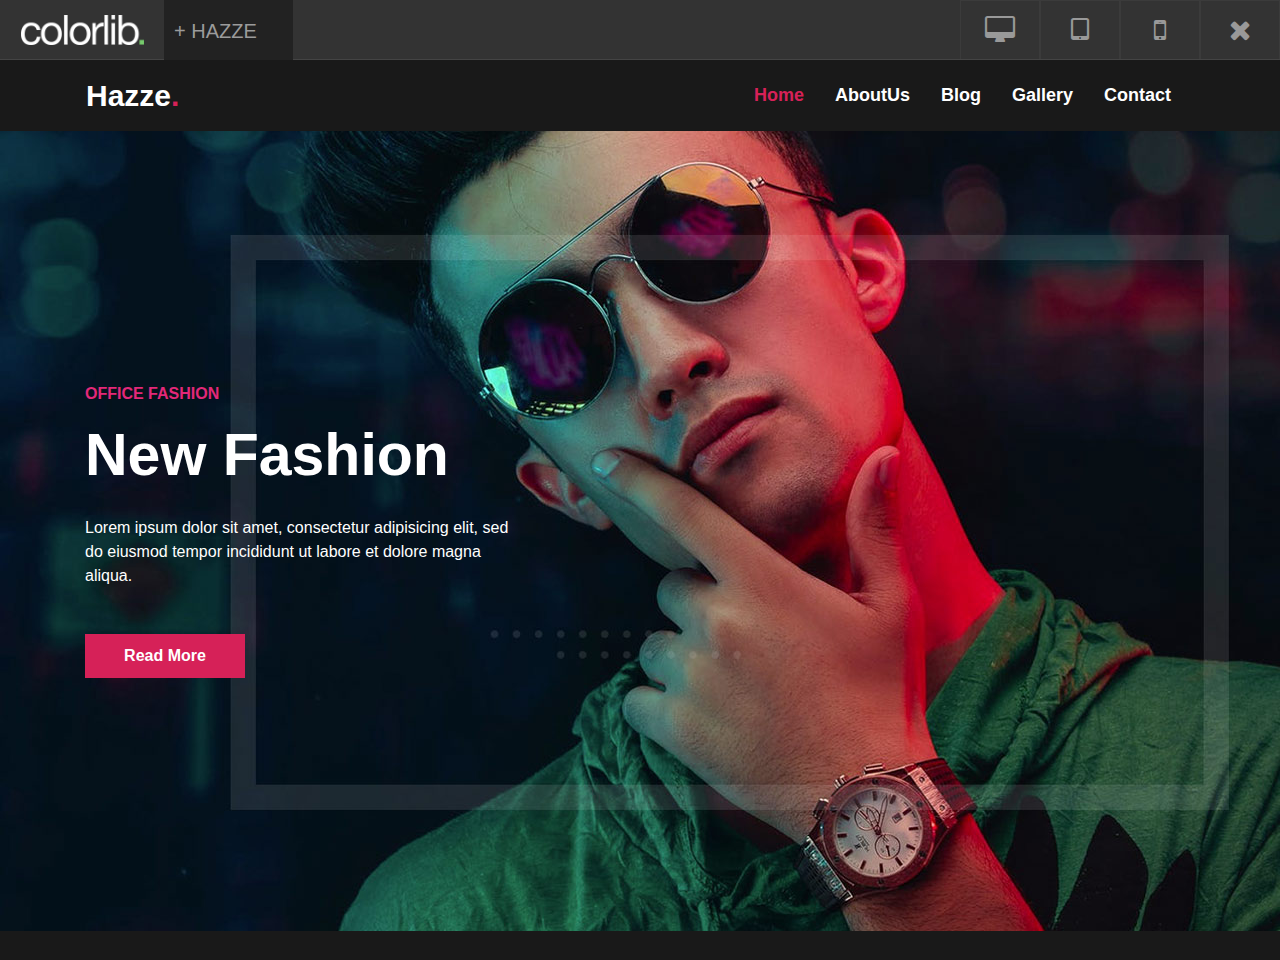
<file: index.html>
<!DOCTYPE html>
<html>
<head>
    <meta name="viewport" content="width=device-width, initial-scale=1, shrink-to-fit=no">
    <link rel="stylesheet" href="mainHome/css/bootstrap.min.css"/>
    <link rel="stylesheet" href="mainHome/css/font-awesome.min.css">
    <link rel="stylesheet" href="mainHome/css/style.css"/>
</head>
<body>    
        <!---------------------Start First NavBar------------------------->
        <nav class="First-navBar">
            <div class="img-holder">      
                <img src="mainHome/images/logo.webp"/>
            </div>
            <div class="Hazze-holder ">
                <h5>+ HAZZE</h5>
            </div> 
            <div class="icons-holder d-none d-md-inline-flex">
                <div data-value="100%"> <i class="fa fa-desktop " aria-hidden="true"></i> </div>
                <div data-value="768px"> <i class="fa fa-tablet" aria-hidden="true"></i> </div>
                <div data-value="480px"> <i class="fa fa-mobile" aria-hidden="true"></i> </div>
                <div data-value="100%"> <i class="fa fa-times" aria-hidden="true"></i> </div>
            </div>
        </nav>    
        <!---------------------End First NavBar------------------------->    
    <iframe  src="Home/Home.html"></iframe>  
    <script src="mainHome/js/jquery-3.5.1.min.js"></script>
    <script src="mainHome/js/popper.min.js"></script>
	<script src="mainHome/js/bootstrap.min.js"></script>
    <script src="mainHome/js/main.js"></script>
</body>
</html>
</file>
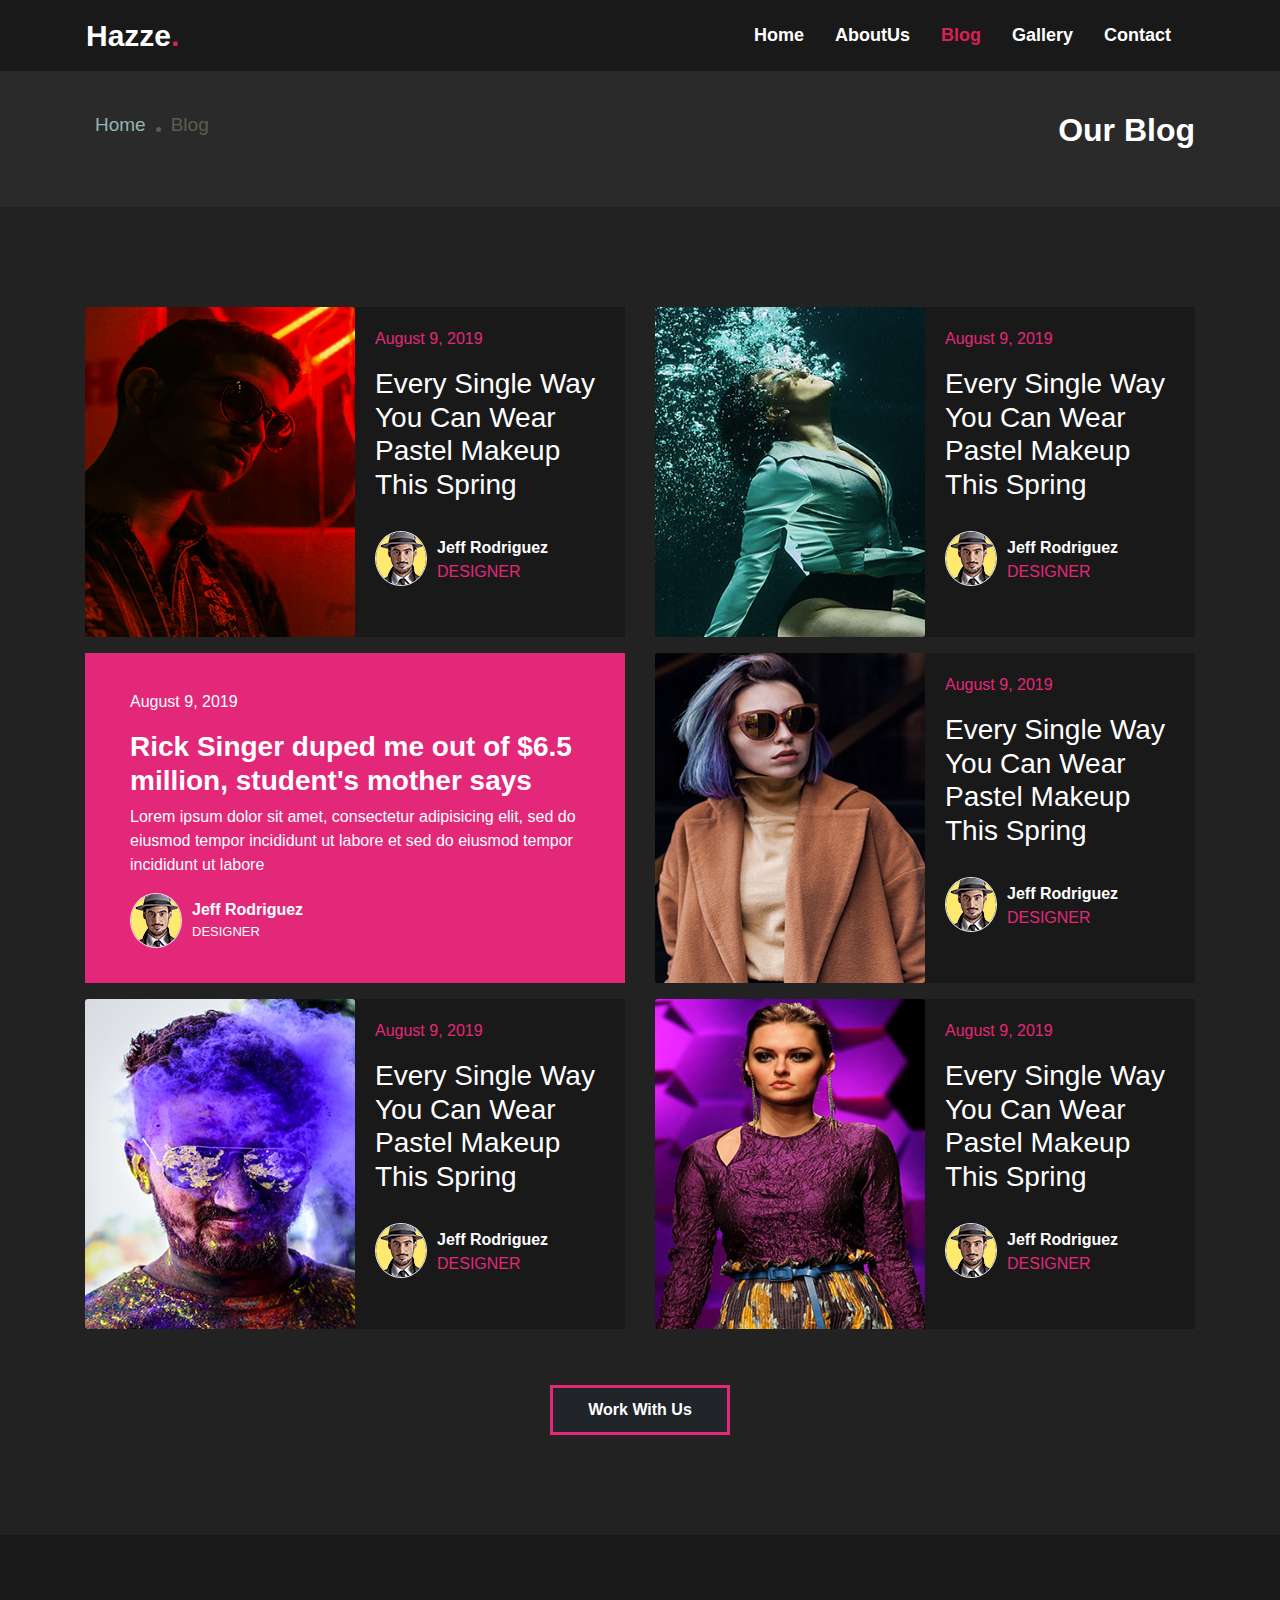
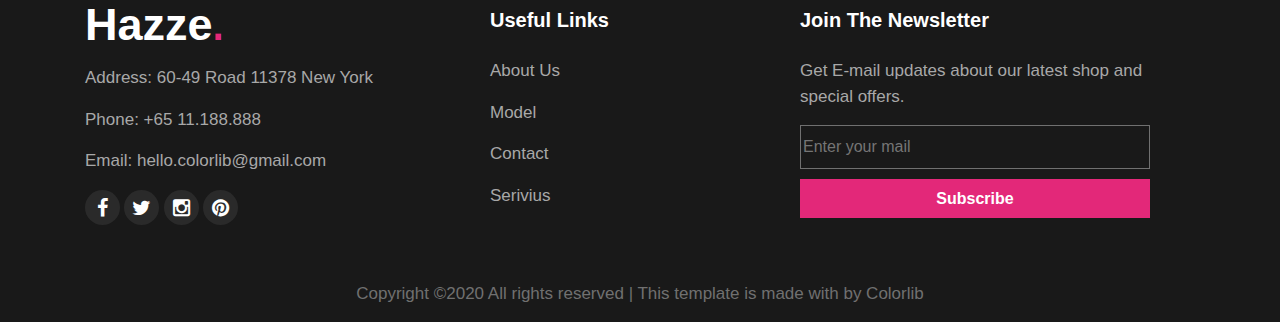
<file: Blog/Blog.html>
<!DOCTYPE html>
<html>
<head>
    <meta name="viewport" content="width=device-width, initial-scale=1, shrink-to-fit=no">
    <link rel="stylesheet" href="css/bootstrap.min.css"/>	
    <link rel="stylesheet" href="css/font-awesome.min.css">
    <link rel="stylesheet" href="css/style.css"/>    
</head>
<body>
            <!---------------Start navbar------------->
   <nav class="navbar navbar-expand-lg  mainNav container">
      <a class="navbar-brand Hazze" href="#">Hazze<span>.</span></a>
      <button class="navbar-toggler" type="button" data-toggle="collapse" data-target="#navbarSupportedContent" aria-controls="navbarSupportedContent" aria-expanded="false" aria-label="Toggle navigation">
        <span>Menu</span>
      </button>
      <div class="collapse navbar-collapse" id="navbarSupportedContent">
        <ul class="navbar-nav ml-auto">
          <li class="nav-item ">
            <a class="nav-link" href="../Home/Home.html">Home </a>
          </li>
          <li class="nav-item ">
            <a class="nav-link" href="../AboutUs/aboutUs.html">AboutUs </a>
          </li>
          <li class="nav-item active ">
            <a class="nav-link " href="../Blog/Blog.html">Blog<span class="sr-only">(current)</span></a>
          </li>
          <li class="nav-item ">
            <a class="nav-link" href="../Gallery/Gallary.html">Gallery </a>
          </li>
          <li class="nav-item ">
            <a class="nav-link" href="../Contact/contact.html">Contact</a>
          </li>
        </ul>
      </div>
</nav>
            <!---------------End navbar------------->
    
            <!---------------Start Section 1------------->
<div class="firstSection ">
    <div class="container ">
        <div class="row">
            <div class="col-sm-6 ">
                <ul class="list-unstyled ">
                    <li>Home</li>
                    <li></li>
                    <li>Blog</li>
                </ul>
            </div>
            <div class="col-sm-6 cont ">
                 <ul class="list-unstyled  ">
                    <li><h2>Our Blog</h2></li>
                </ul>
            </div>            
        </div>
    </div>   
</div>    
            <!---------------End Section 1------------->    
            <!---------------start Section 2------------->
    <section class="secondSection ">
        <div class="container">
            <div class="sizing">
             <div class="row" >
                <div class="col-lg-6 " >
                    <div class="card mb-3 " >
                     <div class="row no-gutters ">
                        <div class=" col-lg-6 " style="max-width: 690; max-height: 390px; overflow: hidden;">
                          <img src="images/blog-1.jpg" class="card-img" alt="...">
                        </div>
                        <div class="col-lg-6  ">
                          <div class="card-body">
                            <p >August 9, 2019</p>
                            <h3>Every Single Way You Can Wear Pastel Makeup This Spring</h3>
                            <div style="margin-top: 30px; ">
                                <img src="images/author-1.jpg" class="sizing2 border"/>
                                <div class="sizing2" style="margin-left:10px; margin-top:5px;">
                                  <span style="color: white;font-weight: bold;">Jeff Rodriguez</span>
                                  <p>DESIGNER</p>
                                </div>
                            </div>
                          </div>
                        </div>
                      </div>
                    </div>
                </div>
                <div class="col-lg-6 " >
                    <div class="card mb-3 " >
                      <div class="row no-gutters ">
                        <div class=" col-lg-6 "style="max-width: 690;max-height: 390px; overflow:hidden;">
                          <img src="images/blog-2.jpg" class="card-img" alt="...">
                        </div>
                        <div class="col-lg-6  ">
                          <div class="card-body">
                            <p >August 9, 2019</p>
                            <h3>Every Single Way You Can Wear Pastel Makeup This Spring</h3>
                            <div style="margin-top: 30px; ">
                                <img src="images/author-1.jpg" class="sizing2 border"/>
                                <div class="sizing2" style="margin-left:10px; margin-top:5px;">
                                  <span style="color: white;font-weight: bold;">Jeff Rodriguez</span>
                                  <p>DESIGNER</p>
                                </div>
                            </div>
                          </div>
                        </div>
                      </div>
                    </div>
                 </div>
                 <div class="col-lg-6 "   >
                    <div style="width: 100%;height: 330px; background-color: #e32879;" >
                        <div style="padding-top:37px;padding-left: 45px;">
                            <p style="color: white;">August 9, 2019  </p>
                            <h3 style="font-weight: bold;">Rick Singer duped me out of $6.5 million, student's mother says</h3>
                            <p style="color: white;">Lorem ipsum dolor sit amet, consectetur adipisicing elit, sed do eiusmod tempor incididunt ut labore et sed do eiusmod tempor incididunt ut labore</p>
                            <div >
                                <img src="images/author-1.jpg" class="sizing2 border"/>
                                <div class="sizing2" style="margin-left:10px; margin-top:5px;">
                                  <span style="color: white;font-weight: bold;">Jeff Rodriguez</span>
                                  <p style="color: white; font-size: 13px;">DESIGNER</p>
                                </div>
                            </div>
                        </div>
                    </div>
                 </div>
                 <div class="col-lg-6 "   >
                    <div class="card mb-3 " >
                      <div class="row no-gutters ">
                        <div class=" col-lg-6 "style="max-width: 690;max-height: 390px; overflow:hidden;">
                          <img src="images/blog-3.jpg" class="card-img" alt="...">
                        </div>
                        <div class="col-lg-6  ">
                          <div class="card-body">
                            <p >August 9, 2019</p>
                            <h3>Every Single Way You Can Wear Pastel Makeup This Spring</h3>
                            <div style="margin-top: 30px; ">
                                <img src="images/author-1.jpg" class="sizing2 border"/>
                                <div class="sizing2" style="margin-left:10px; margin-top:5px;">
                                  <span style="color: white;font-weight: bold;">Jeff Rodriguez</span>
                                  <p>DESIGNER</p>
                                </div>
                            </div>
                          </div>
                        </div>
                      </div>
                    </div>
                 </div>
                 <div class="col-lg-6 "   >
                    <div class="card mb-3 " >
                      <div class="row no-gutters ">
                        <div class=" col-lg-6 "style="max-width: 690;max-height: 390px; overflow:hidden;">
                          <img src="images/blog-4.jpg" class="card-img" alt="...">
                        </div>
                        <div class="col-lg-6  ">
                          <div class="card-body">
                            <p >August 9, 2019</p>
                            <h3>Every Single Way You Can Wear Pastel Makeup This Spring</h3>
                            <div style="margin-top: 30px; ">
                                <img src="images/author-1.jpg" class="sizing2 border"/>
                                <div class="sizing2" style="margin-left:10px; margin-top:5px;">
                                  <span style="color: white;font-weight: bold;">Jeff Rodriguez</span>
                                  <p>DESIGNER</p>
                                </div>
                            </div>
                          </div>
                        </div>
                      </div>
                    </div>
                 </div>
                 <div class="col-lg-6 "   >
                    <div class="card mb-3 " >
                      <div class="row no-gutters ">
                        <div class=" col-lg-6 "style="max-width: 690;max-height: 390px; overflow:hidden;">
                          <img src="images/blog-5.jpg" class="card-img" alt="...">
                        </div>
                        <div class="col-lg-6  ">
                          <div class="card-body">
                            <p >August 9, 2019</p>
                            <h3>Every Single Way You Can Wear Pastel Makeup This Spring</h3>
                            <div style="margin-top: 30px; ">
                                <img src="images/author-1.jpg" class="sizing2 border"/>
                                <div class="sizing2" style="margin-left:10px; margin-top:5px;">
                                  <span style="color: white;font-weight: bold;">Jeff Rodriguez</span>
                                  <p>DESIGNER</p>
                                </div>
                            </div>
                          </div>
                        </div>
                      </div>
                    </div>
                 </div>
             </div>
                </div>
            <div class="text-center"> <button class="col-xs-4 ">Work With Us</button></div>
           
        </div>
     </section>
            <!---------------End Section 2------------->    
            <!---------------Start Footer------------->  
   <section class="fifthSection">
    <div class="container">
        <div class="row">
            <div class="col-lg-4 col-md-6">
                <span class=" name">Hazze</span>
                <span class="dot1">.</span>
                <p>Address: 60-49 Road 11378 New York</p>
                <p>Phone: +65 11.188.888</p>
                <p>Email: hello.colorlib@gmail.com</p>
                <ul class=" list-unstyled">
                    <li> <i class="fa fa-facebook" aria-hidden="true"></i> </li>
                    <li> <i class="fa fa-twitter" aria-hidden="true"></i> </li>
                    <li> <i class="fa fa-instagram" aria-hidden="true"></i> </li>
                    <li> <i class="fa fa-pinterest" aria-hidden="true"></i> </li>
                </ul>
            </div>
            <div class="secondDiv col-lg-3 col-md-5">
                <div class="Useful">Useful Links</div>
                <p>About Us</p>
                <p>Model</p>
                <p>Contact</p>
                <p>Serivius</p>
            </div>
            <div class="thirdDiv col-lg-4 col-md-12">
                <div class="Useful">Join The Newsletter</div>
                <p>Get E-mail updates about our latest shop and special offers.</p>
                <input type="text" placeholder="Enter your mail"/>
                <button>Subscribe</button>
            </div>
	    </div>
    </div>
</section>	
<div class="text-center footer container">
<p>Copyright ©2020 All rights reserved | This template is made with by Colorlib</p>
</div>
                <!---------------End Footer------------->   
    <script src="js/popper.min.js"></script>
    <script src="js/jquery-3.5.1.min.js"></script>
	<script src="js/bootstrap.min.js"></script>
</body>
</html>
</file>
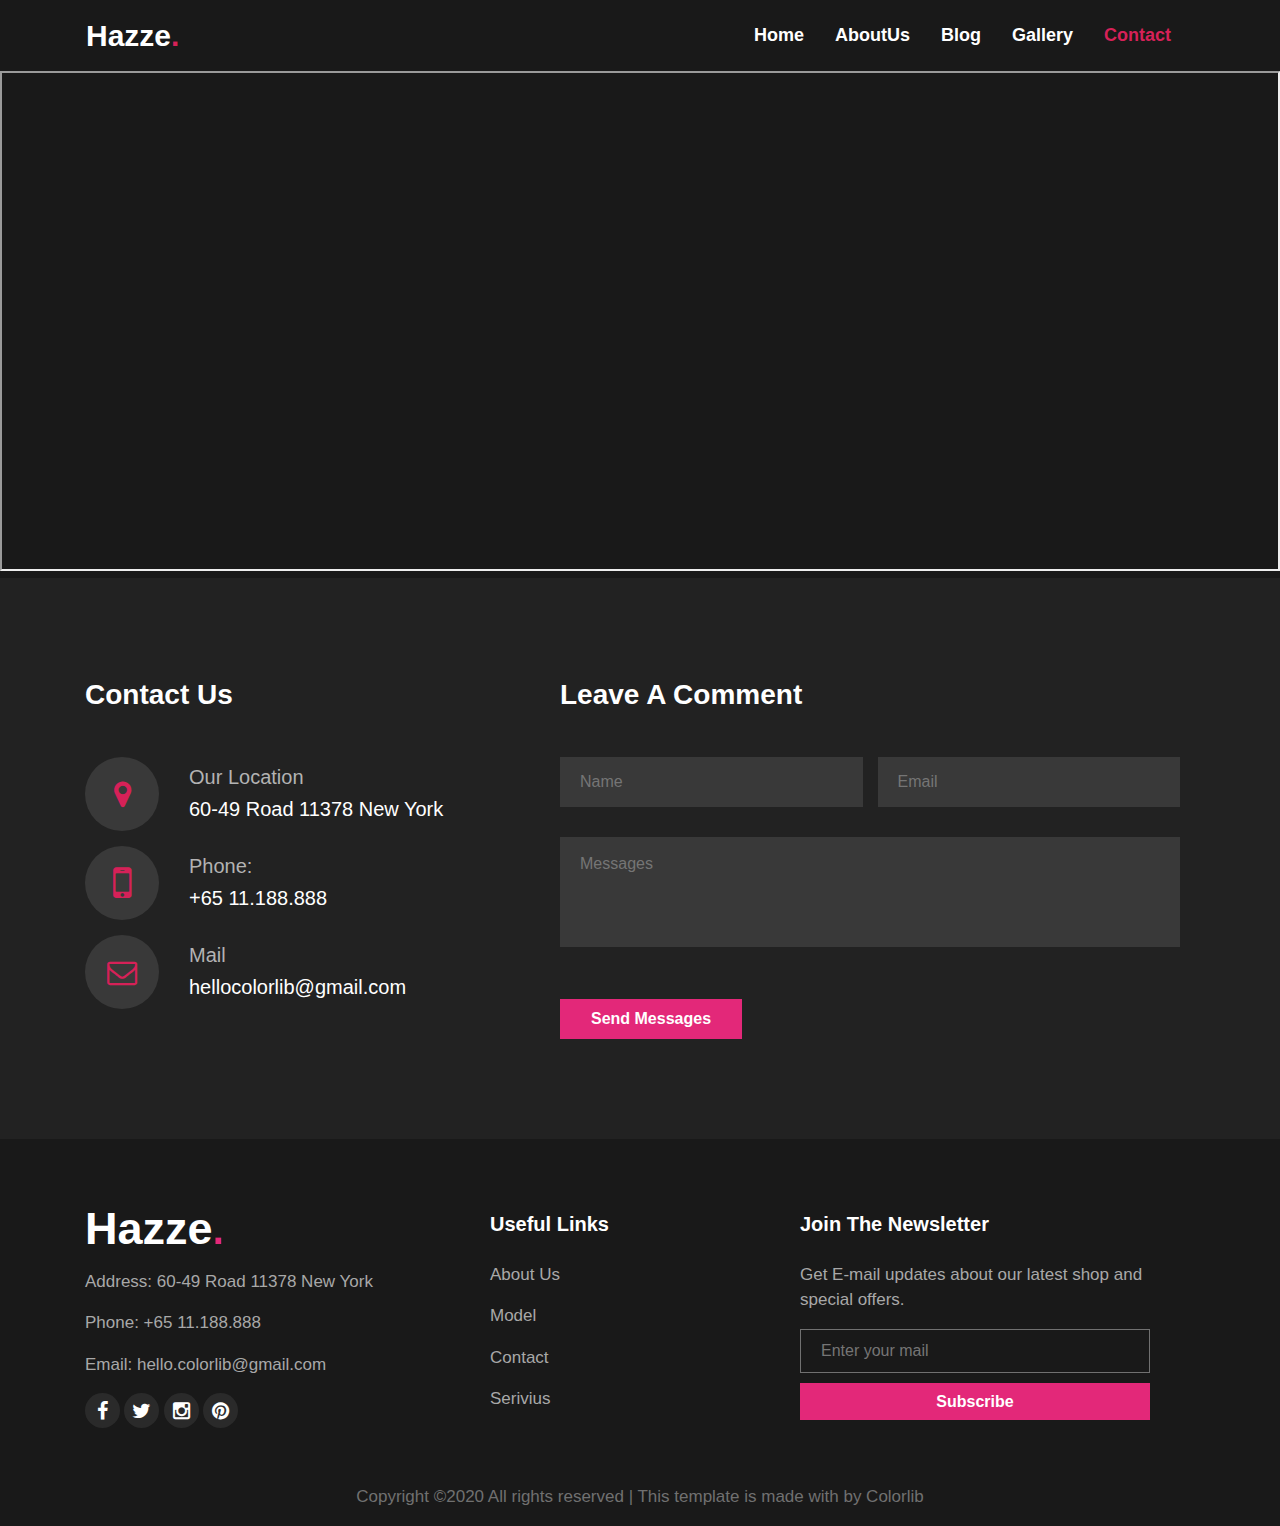
<file: Contact/contact.html>
<!DOCTYPE html>
<html>
<head>
    <meta name="viewport" content="width=device-width, initial-scale=1, shrink-to-fit=no">
    <link rel="stylesheet" href="css/bootstrap.min.css"/>
    <link rel="stylesheet" href="css/font-awesome.min.css">
    <link rel="stylesheet" href="css/style.css"/>
</head>
<body>
<!---------------Start navbar------------->
   <nav class="navbar navbar-expand-lg  mainNav container">
      <a class="navbar-brand Hazze" href="#">Hazze<span>.</span></a>
      <button class="navbar-toggler" type="button" data-toggle="collapse" data-target="#navbarSupportedContent" aria-controls="navbarSupportedContent" aria-expanded="false" aria-label="Toggle navigation">
        <span>Menu</span>
      </button>
      <div class="collapse navbar-collapse" id="navbarSupportedContent">
        <ul class="navbar-nav ml-auto">
          <li class="nav-item ">
            <a class="nav-link" href="../Home/Home.html">Home </a>
          </li>
          <li class="nav-item ">
            <a class="nav-link" href="../AboutUs/aboutUs.html">AboutUs </a>
          </li>
          <li class="nav-item  ">
            <a class="nav-link " href="../Blog/Blog.html">Blog<span class="sr-only">(current)</span></a>
          </li>
          <li class="nav-item ">
            <a class="nav-link" href="../Gallery/Gallary.html">Gallery </a>
          </li>
          <li class="nav-item active">
            <a class="nav-link" href="../Contact/contact.html">Contact</a>
          </li>
        </ul>
      </div>
    </nav>
            <!---------------End navbar------------->    
            <!---------------Start iframe------------->    
    <iframe 
        src="https://maps.google.com/maps?width=100%25&amp;height=600&amp;hl=en&amp;q=1%20Grafton%20Street,%20Dublin,%20Ireland+(My%20Business%20Name)&amp;t=&amp;z=14&amp;ie=UTF8&amp;iwloc=B&amp;output=embed">
     </iframe>
            <!---------------End iframe------------->    
            <!---------------Start Section1------------->    
    <section class="firstSection ">
            <div class="container sizeUp" >
                <div class="row " style="padding-bottom: 90px;">
                    <div class="col-lg-5 ">
                        <div >
                            <h3>Contact Us</h3>
                            <div class="media">
                              <div class="icons">
                                <i class="fa fa-map-marker" aria-hidden="true"></i>
                              </div>
                              <div class="media-body">
                                <h5 class="mt-0">Our Location</h5>
                                <h5 class="mt-0">60-49 Road 11378 New York</h5>
                              </div>
                            </div>
                            <div class="media">
                              <div class="icons">
                                <i class="fa fa-mobile" style="font-size:43px" aria-hidden="true"></i>
                              </div>
                              <div class="media-body">
                                <h5 class="mt-0">Phone:</h5>
                                <h5 class="mt-0">+65 11.188.888</h5>
                              </div>
                            </div>
                            <div class="media" style="margin-bottom:40px; ">
                              <div class="icons">
                                  <i class="fa fa-envelope-o" aria-hidden="true"></i>
                              </div>
                              <div class="media-body">
                                <h5 class="mt-0">Mail</h5>
                                <h5 class="mt-0">hellocolorlib@gmail.com</h5>
                              </div>
                            </div>                            
                        </div>                
                    </div>
                    <div class="col-lg-7 ">                       
                            <h3>Leave A Comment</h3>
                            <div class="col-lg-6 pad " >
                               <input type="text" placeholder="Name"> 
                            </div>
                            <div class="col-lg-6 pad" >
                               <input type="text" placeholder="Email"> 
                            </div>
                            <div class=" pad col-lg-12 " >
                                <textarea placeholder="Messages" style=""></textarea>
                            </div>
                            <button type="submit" >Send Messages</button>                                        
                    </div>
                </div>
            </div>
    </section>
            <!---------------End Section1------------->    
            <!---------------Start Footer------------->  
   <section class="fifthSection">
        <div class="container">
            <div class="row">
                <div class="col-lg-4 col-md-6">
                    <span class=" name">Hazze</span>
                    <span class="dot1">.</span>
                    <p>Address: 60-49 Road 11378 New York</p>
                    <p>Phone: +65 11.188.888</p>
                    <p>Email: hello.colorlib@gmail.com</p>
                    <ul class=" list-unstyled">
                        <li> <i class="fa fa-facebook" aria-hidden="true"></i> </li>
                        <li> <i class="fa fa-twitter" aria-hidden="true"></i> </li>
                        <li> <i class="fa fa-instagram" aria-hidden="true"></i> </li>
                        <li> <i class="fa fa-pinterest" aria-hidden="true"></i> </li>
                    </ul>
                </div>
                <div class="secondDiv col-lg-3 col-md-5">
                    <div class="Useful">Useful Links</div>
                    <p>About Us</p>
                    <p>Model</p>
                    <p>Contact</p>
                    <p>Serivius</p>
                </div>
                <div class="thirdDiv col-lg-4 col-md-12">
                    <div class="Useful">Join The Newsletter</div>
                    <p>Get E-mail updates about our latest shop and special offers.</p>
                    <input type="text" placeholder="Enter your mail"/>
                    <button>Subscribe</button>
                </div>
            </div>
        </div>
    </section>	
    <div class="text-center footer container">
    <p>Copyright ©2020 All rights reserved | This template is made with by Colorlib</p>
    </div>
                   <!---------------End Footer------------->
    <script src="js/jquery-3.5.1.min.js"></script>
    <script src="js/popper.min.js"></script>
	  <script src="js/bootstrap.min.js"></script>
    <script src="js/main.js"></script>
</body>
</html>
</file>
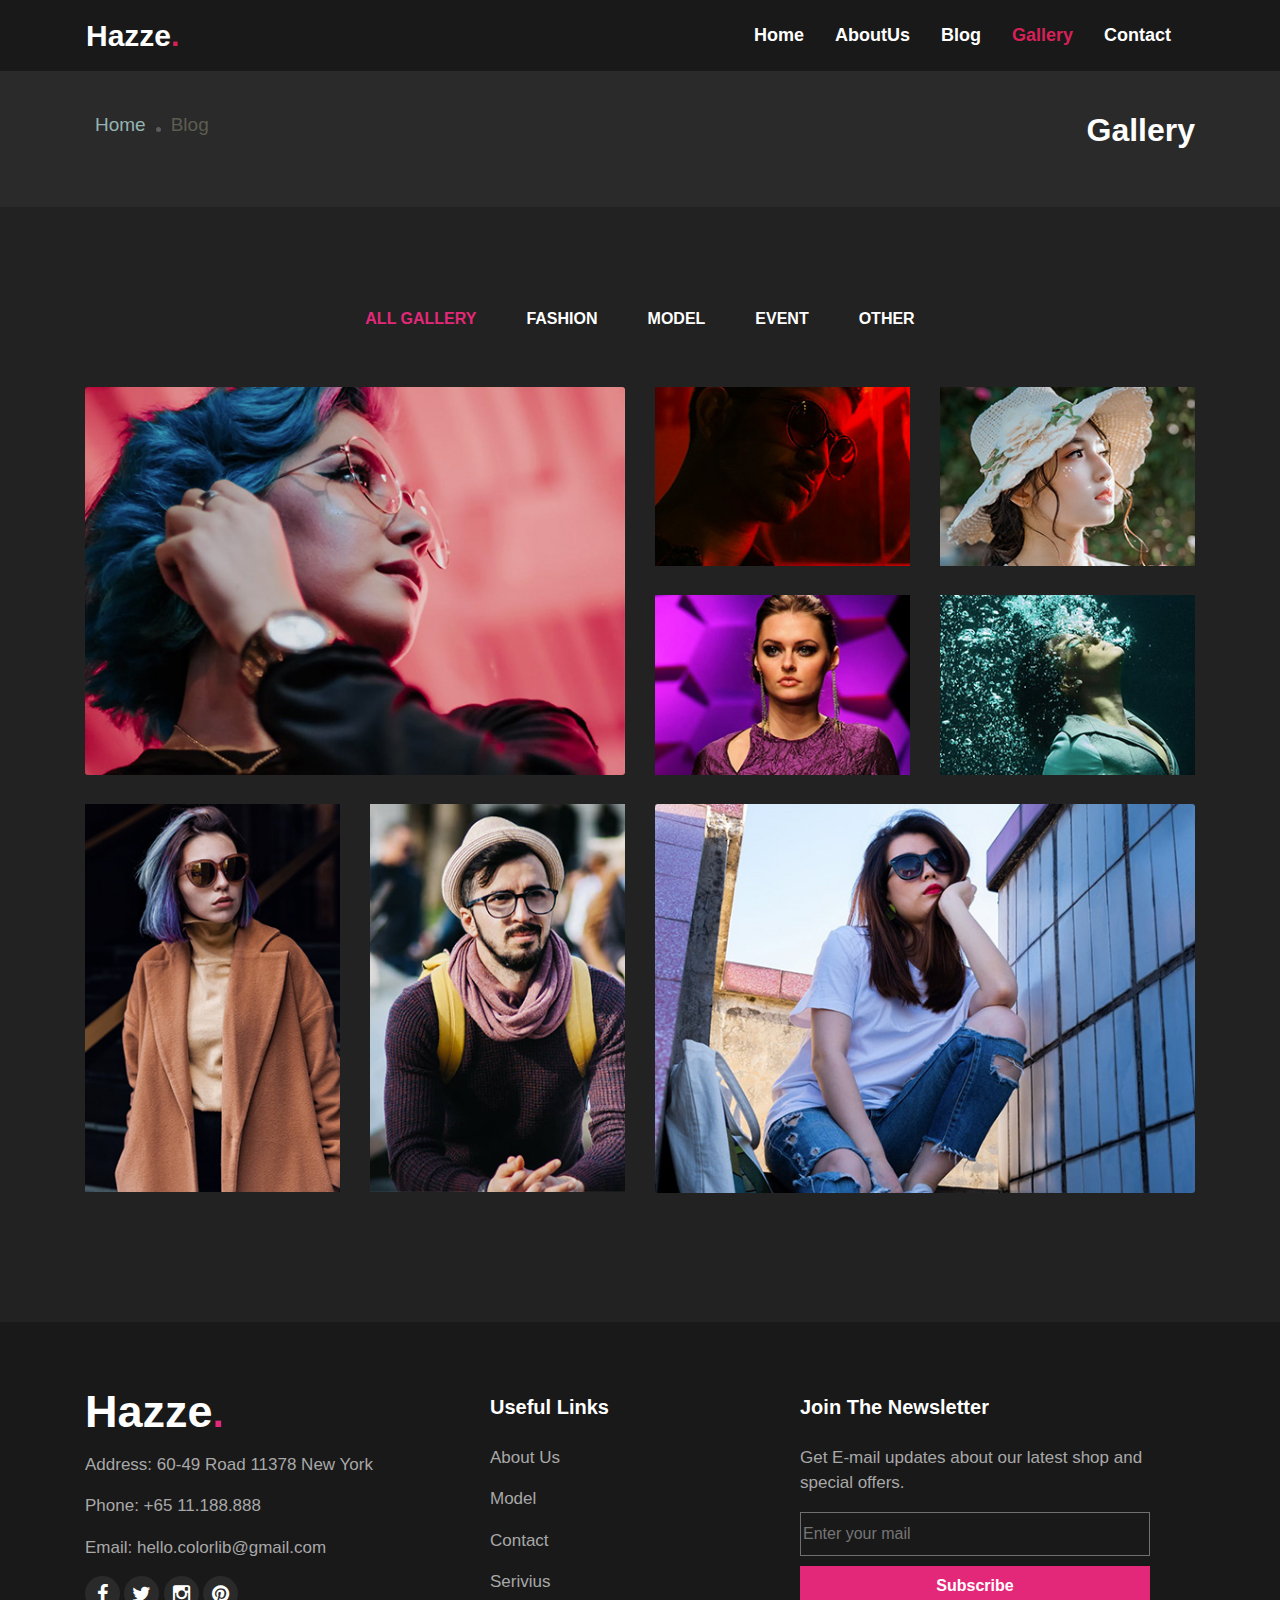
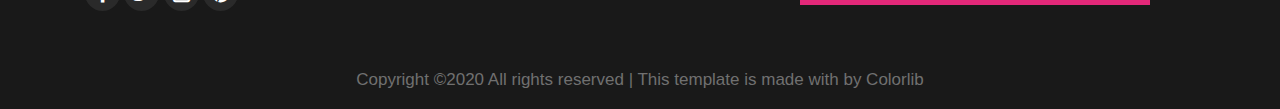
<file: Gallery/Gallary.html>
<!DOCTYPE html>
<html>
<head>
    <meta name="viewport" content="width=device-width, initial-scale=1, shrink-to-fit=no">
    <link rel="stylesheet" href="css/bootstrap.min.css"/>
    <link rel="stylesheet" href="css/font-awesome.min.css">
    <link rel="stylesheet" href="css/style.css"/>
</head>
<body>    
    <!---------------Start navbar------------->
   <nav class="navbar navbar-expand-lg  mainNav container">
      <a class="navbar-brand Hazze" href="#">Hazze<span>.</span></a>
      <button class="navbar-toggler" type="button" data-toggle="collapse" data-target="#navbarSupportedContent" aria-controls="navbarSupportedContent" aria-expanded="false" aria-label="Toggle navigation">
        <span>Menu</span>
      </button>
      <div class="collapse navbar-collapse" id="navbarSupportedContent">
        <ul class="navbar-nav ml-auto">
          <li class="nav-item ">
            <a class="nav-link" href="../Home/Home.html">Home </a>
          </li>
          <li class="nav-item ">
            <a class="nav-link" href="../AboutUs/aboutUs.html">AboutUs </a>
          </li>
          <li class="nav-item  ">
            <a class="nav-link " href="../Blog/Blog.html">Blog<span class="sr-only">(current)</span></a>
          </li>
          <li class="nav-item active">
            <a class="nav-link" href="../Gallery/Gallary.html">Gallery </a>
          </li>
          <li class="nav-item ">
            <a class="nav-link" href="../Contact/contact.html">Contact</a>
          </li>
        </ul>
      </div>
</nav>
            <!---------------End navbar------------->
            <!---------------Start Section 1------------->
<div class="firstSection ">
    <div class="container ">
        <div class="row">
            <div class="col-sm-6 ">
                <ul class="list-unstyled ">
                    <li>Home</li>
                    <li></li>
                    <li>Blog</li>
                </ul>
            </div>
            <div class="col-sm-6 cont ">
                 <ul class="list-unstyled  ">
                    <li><h2>Gallery</h2></li>
                </ul>
            </div>
        </div>
    </div>
</div>    
            <!---------------End Section 1------------->  
            <!---------------Start Section 2------------->   
<section class="secondSection">
    <div class="container ">
        <ul class="list-unstyled ">
            <li class="active" data-value="all">ALL GALLERY</li>
            <li data-value="FASHION">FASHION</li>
            <li data-value="MODEL">MODEL</li>
            <li data-value="EVENT">EVENT</li>
            <li data-value="OTHER">OTHER</li>
        </ul>    
        <div class="row">
            <div class="col-md-12 col-lg-6">
                  <img data-value="all FASHION OTHER" src="images/gallery-1.jpg" class="card-img" >
            </div>
            <div class="col-md-12 col-lg-6">
                <div class="row">
                    <img data-value="all MODEL " src="images/gallery-2.jpg" class="col-md-12 col-lg-6" />
                    <img data-value="all EVENT " src="images/gallery-3.jpg" class="col-md-12 col-lg-6" />                
                    <img data-value="all OTHER " src="images/gallery-4.jpg" class="col-md-12 col-lg-6"/>                
                    <img data-value="all FASHION MODEL" src="images/gallery-5.jpg" class="col-md-12 col-lg-6"/>                
                </div>                     
            </div>
            <div class="col-md-12 col-lg-6">
                <div class="row">
                    <img data-value="all EVENT " src="images/gallery-6.jpg" class="col-md-12 col-lg-6" />
                    <img data-value="all MODEL OTHER" src="images/gallery-7.jpg" class="col-md-12 col-lg-6" />    
                </div>
            </div>
            <div class="col-md-12 col-lg-6">
                  <img data-value="all FASHION EVENT" src="images/gallery-8.jpg" class="card-img" >
            </div>
        </div>
    </div>
</section>
            <!---------------End Section 2------------->   
            <!---------------Start Footer------------->  
   <section class="fifthSection">
    <div class="container">
        <div class="row">
            <div class="col-lg-4 col-md-6">
                <span class=" name">Hazze</span>
                <span class="dot1">.</span>
                <p>Address: 60-49 Road 11378 New York</p>
                <p>Phone: +65 11.188.888</p>
                <p>Email: hello.colorlib@gmail.com</p>
                <ul class=" list-unstyled">
                    <li> <i class="fa fa-facebook" aria-hidden="true"></i> </li>
                    <li> <i class="fa fa-twitter" aria-hidden="true"></i> </li>
                    <li> <i class="fa fa-instagram" aria-hidden="true"></i> </li>
                    <li> <i class="fa fa-pinterest" aria-hidden="true"></i> </li>
                </ul>
            </div>
            <div class="secondDiv col-lg-3 col-md-5">
                <div class="Useful">Useful Links</div>
                <p>About Us</p>
                <p>Model</p>
                <p>Contact</p>
                <p>Serivius</p>
            </div>
            <div class="thirdDiv col-lg-4 col-md-12">
                <div class="Useful">Join The Newsletter</div>
                <p>Get E-mail updates about our latest shop and special offers.</p>
                <input type="text" placeholder="Enter your mail"/>
                <button>Subscribe</button>
            </div>
	    </div>
    </div>
</section>	
<div class="text-center footer container">
<p>Copyright ©2020 All rights reserved | This template is made with by Colorlib</p>
</div>
                <!---------------End Footer-------------> 
    <script src="js/jquery-3.5.1.min.js"></script>
    <script src="js/popper.min.js"></script>
	<script src="js/bootstrap.min.js"></script>
    <script src="js/main.js"></script>
</body>
</html>
</file>
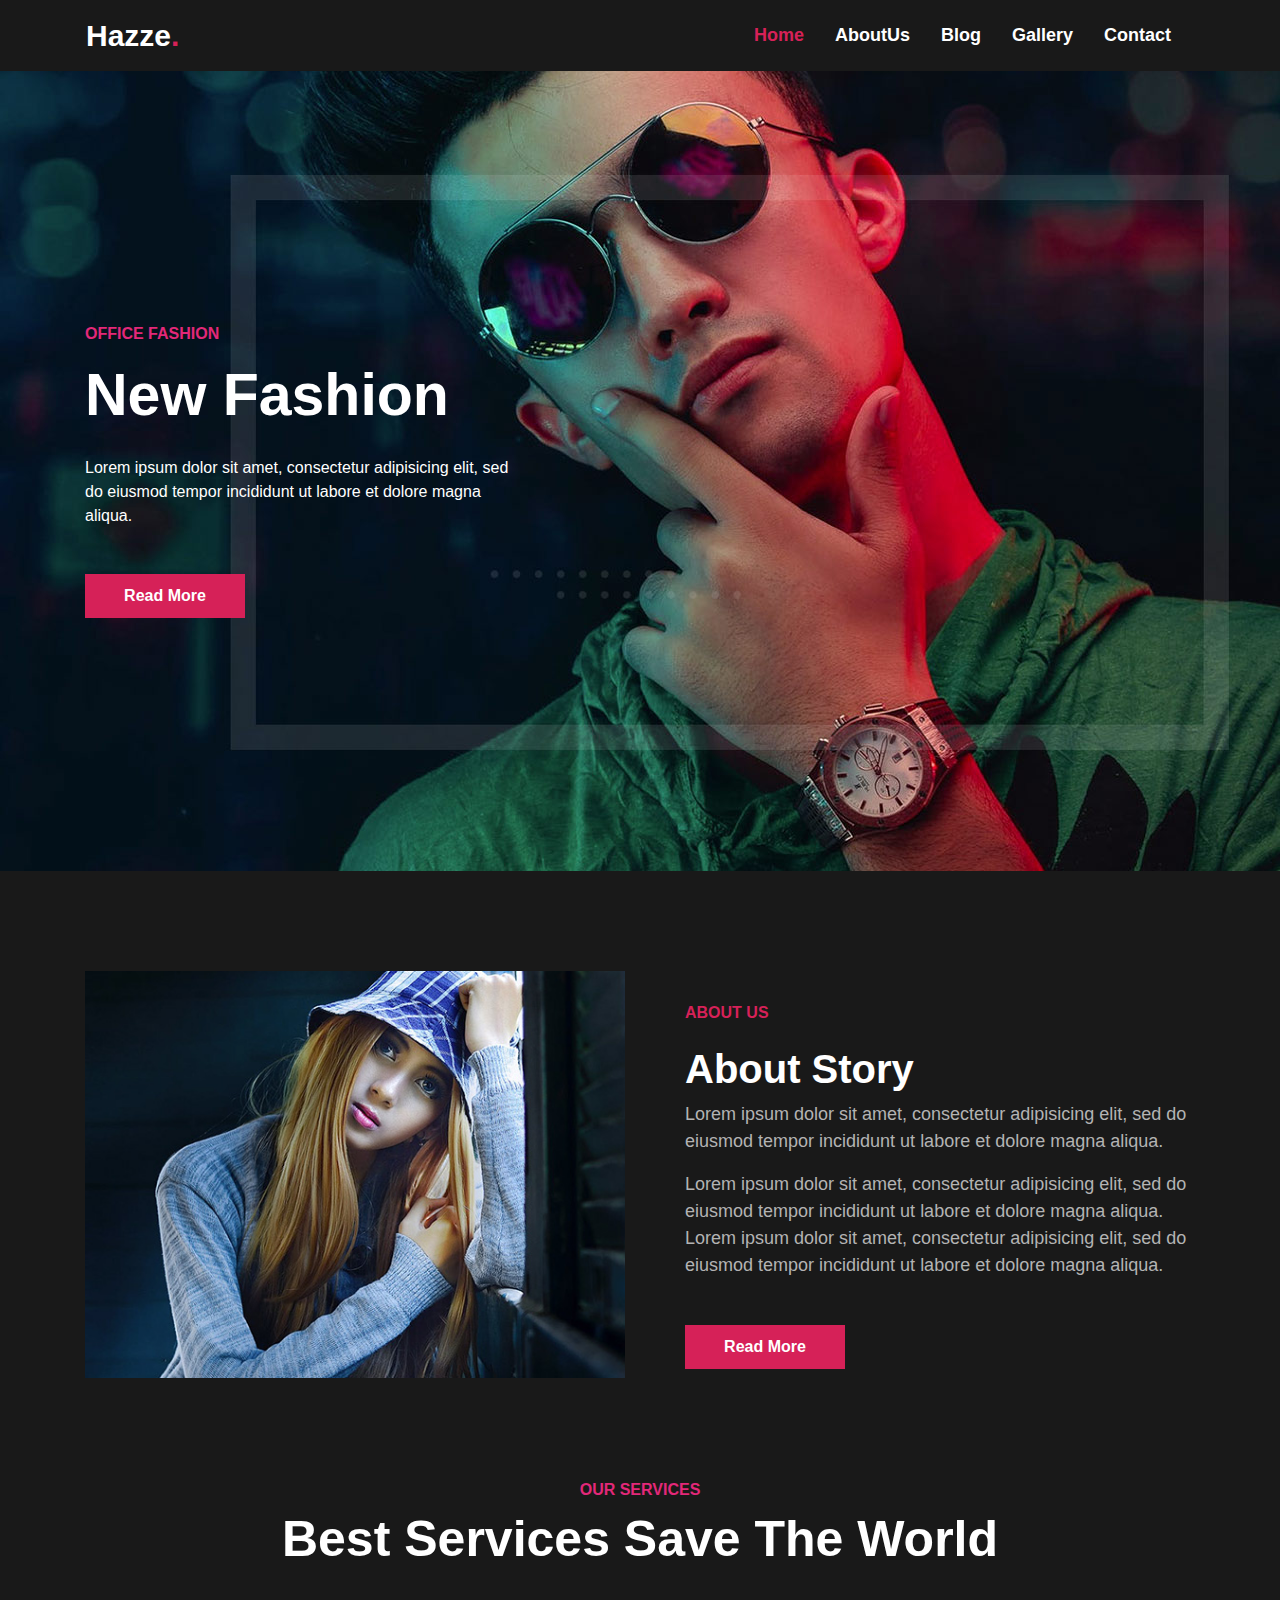
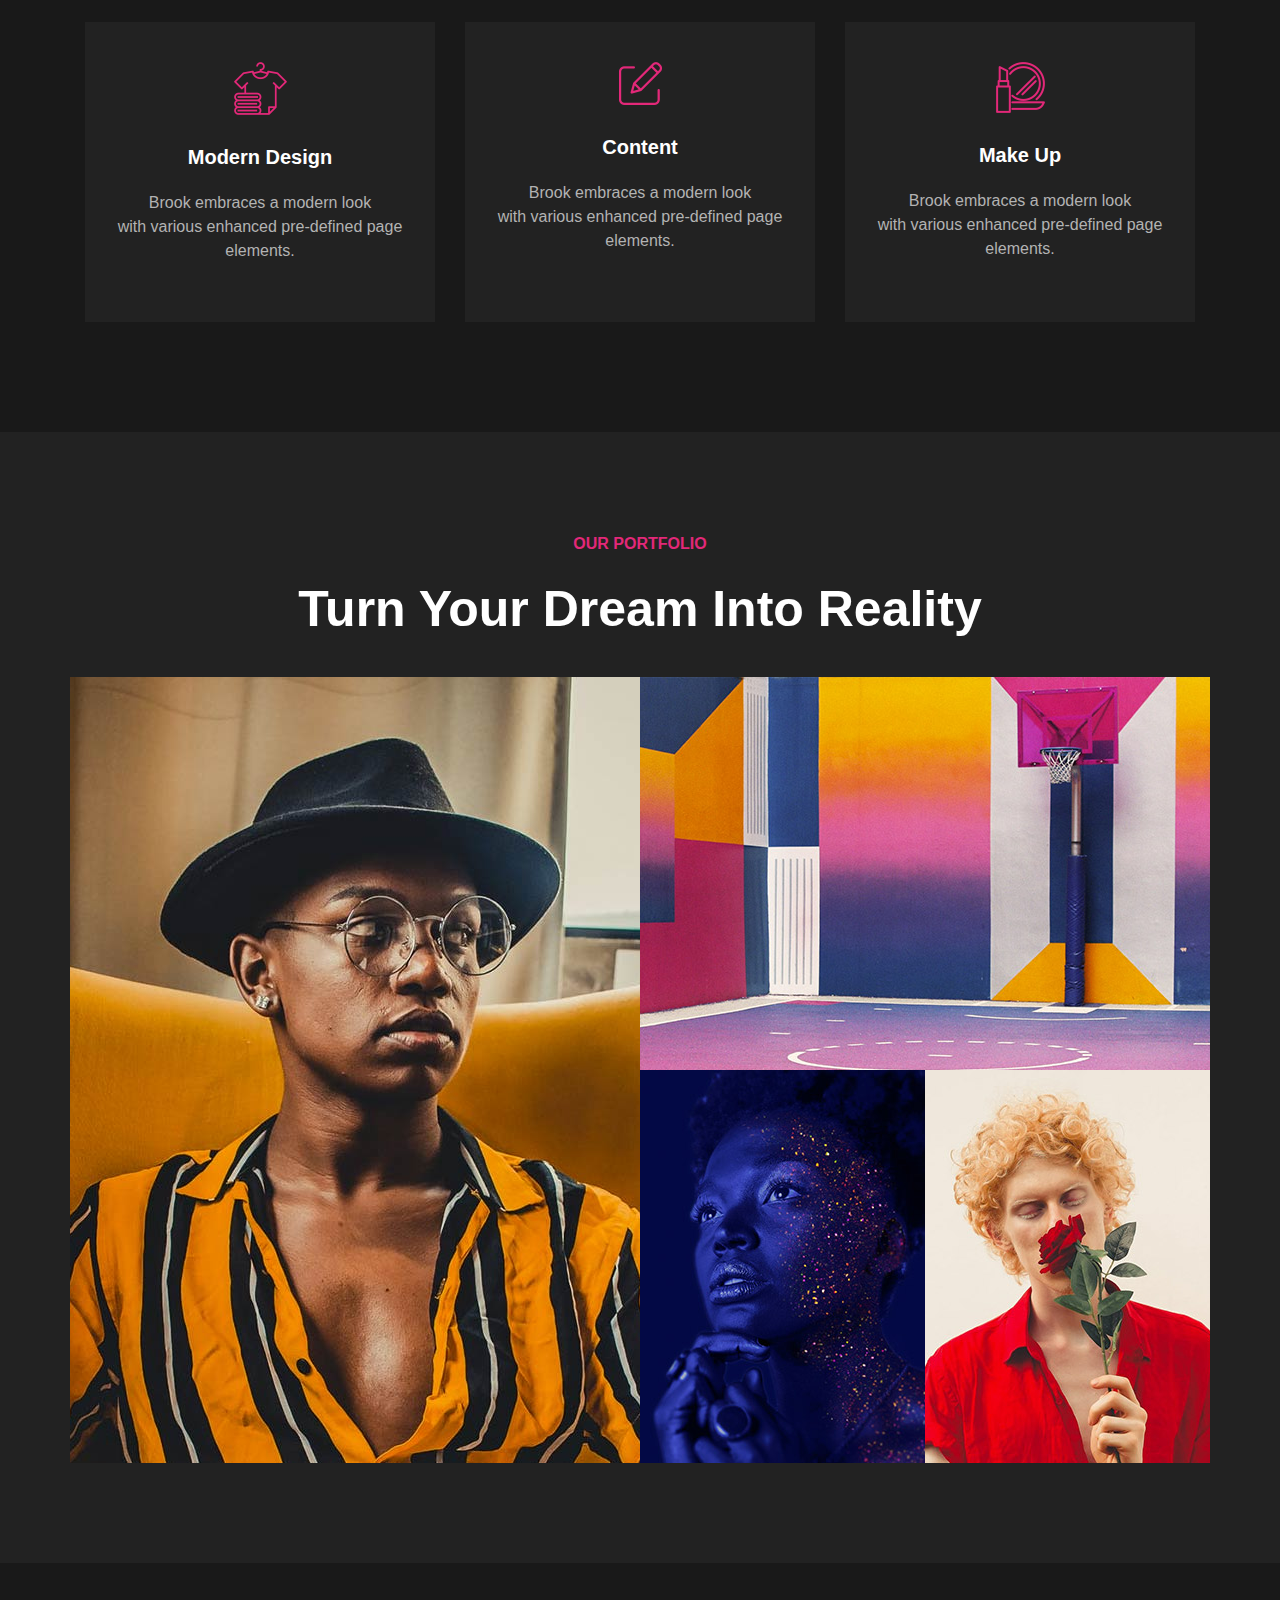
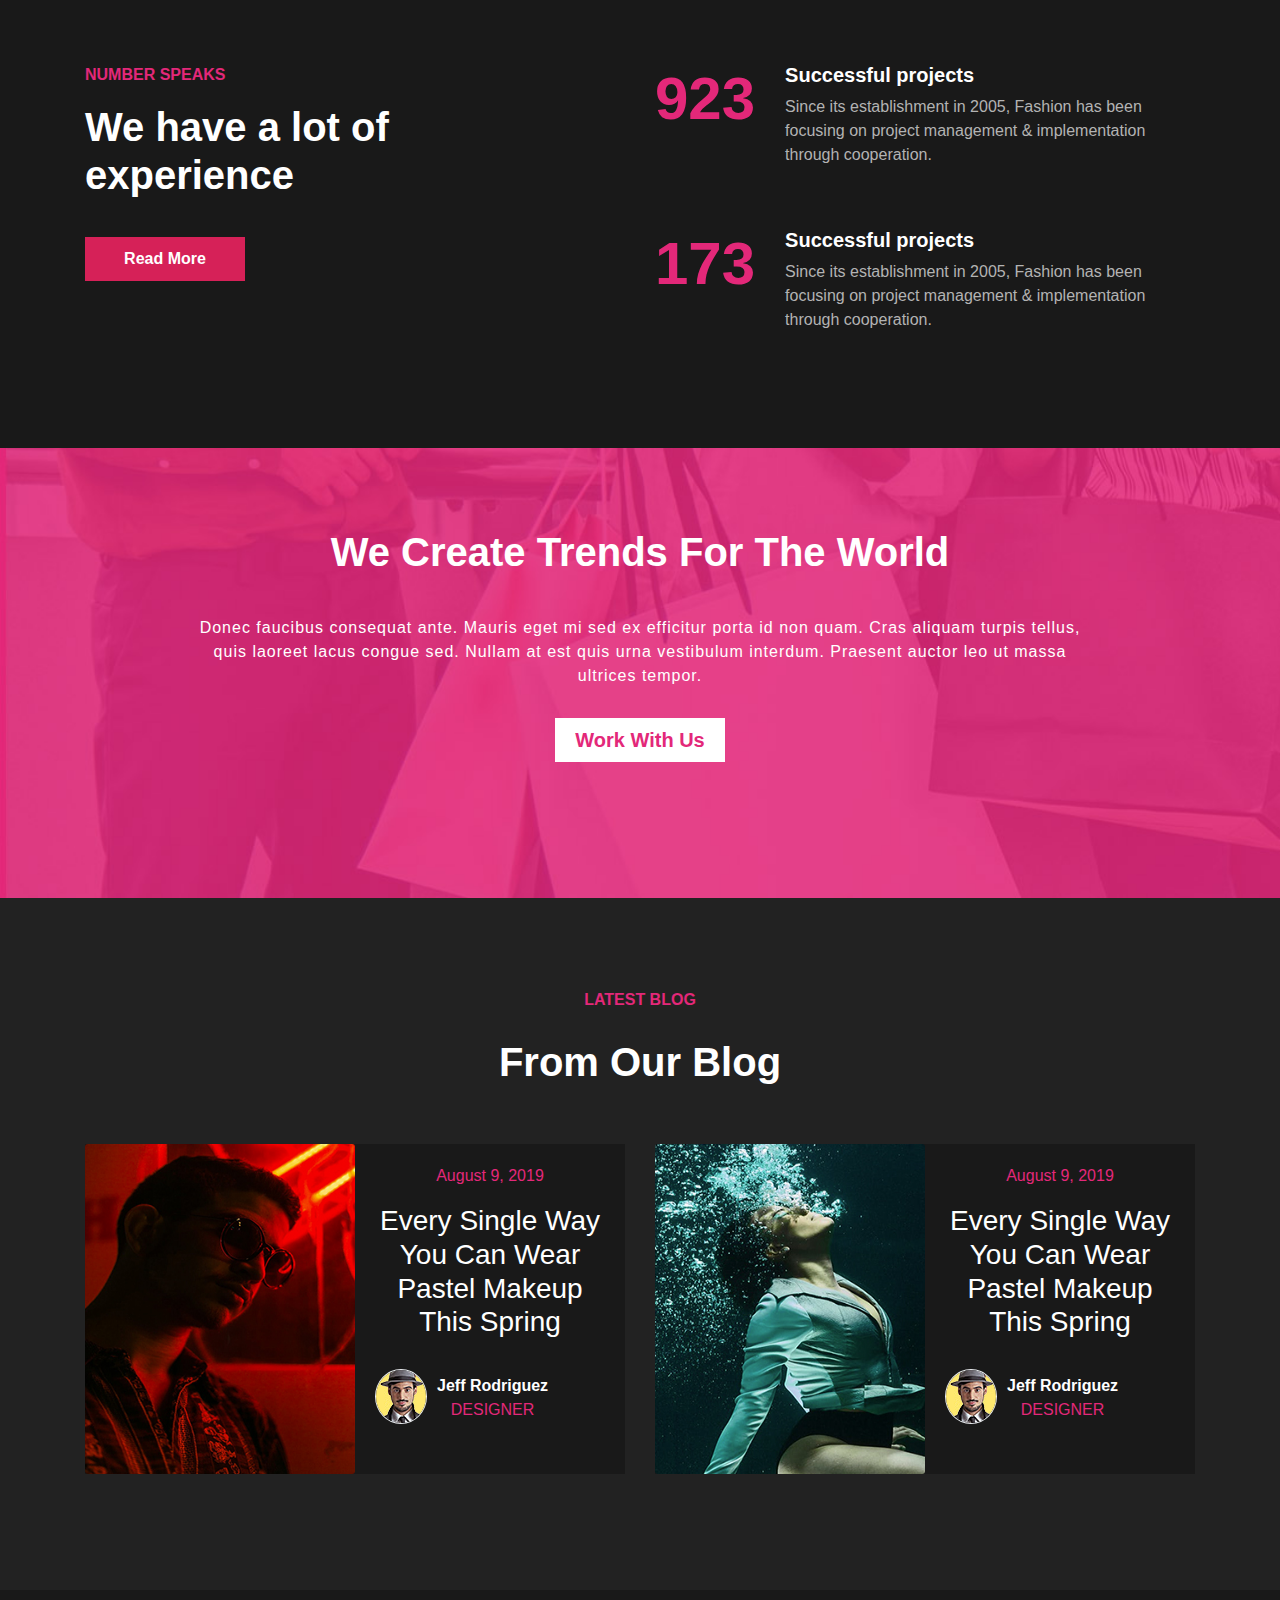
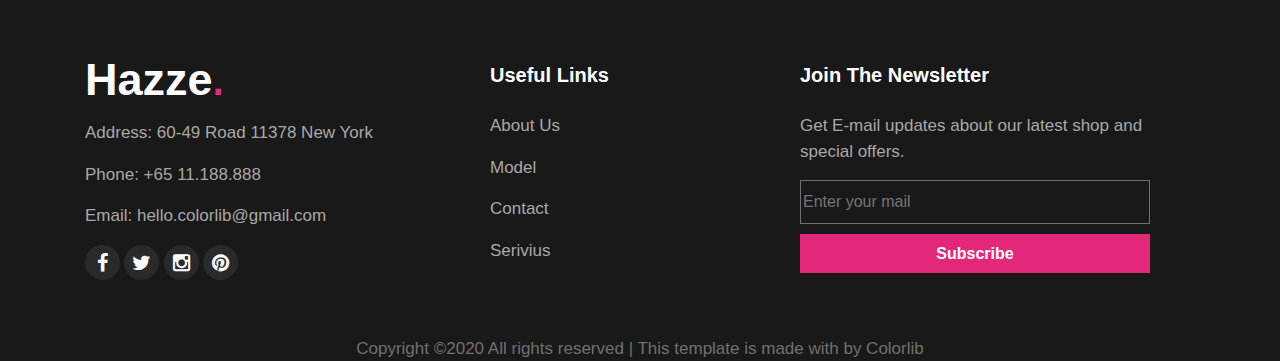
<file: Home/Home.html>
<!DOCTYPE html>
<html>
<head>
    <meta name="viewport" content="width=device-width, initial-scale=1, shrink-to-fit=no">
    <link rel="stylesheet" href="css/bootstrap.min.css"/>
    <link rel="stylesheet" href="css/font-awesome.min.css">
    <link rel="stylesheet" href="css/style.css"/>
</head>

<body>
    <div class="main"></div>
            <div  class="theCard">
                <div class="theCardContainer">
                    <div class="cardConter2">
                        <i class="fa fa-times" aria-hidden="true"></i>
                        <img src="images/portfolio-2.jpg"/>
                    </div>
                </div>
            </div>
    <!---------------Start navbar------------->
   <nav class="navbar navbar-expand-lg  mainNav container">
      <a class="navbar-brand Hazze" href="#">Hazze<span>.</span></a>
      <button class="navbar-toggler" type="button" data-toggle="collapse" data-target="#navbarSupportedContent" aria-controls="navbarSupportedContent" aria-expanded="false" aria-label="Toggle navigation">
        <span>Menu</span>
      </button>
      <div class="collapse navbar-collapse" id="navbarSupportedContent">
        <ul class="navbar-nav ml-auto">
          <li class="nav-item active">
            <a class="nav-link" href="../Home/Home.html">Home </a>
          </li>
          <li class="nav-item ">
            <a class="nav-link" href="../AboutUs/aboutUs.html">AboutUs </a>
          </li>
          <li class="nav-item  ">
            <a class="nav-link " href="../Blog/Blog.html">Blog<span class="sr-only">(current)</span></a>
          </li>
          <li class="nav-item ">
            <a class="nav-link" href="../Gallery/Gallary.html">Gallery </a>
          </li>
          <li class="nav-item ">
            <a class="nav-link" href="../Contact/contact.html">Contact</a>
          </li>
        </ul>
      </div>
    </nav>
            <!---------------End navbar------------->
            <!---------------Start Image Section------------->
    <section class="image-section">
        <div class="container">
            <div class="row">
                <div class="col-lg-5">
                    <h6 style="font-weight: bold; color:#e32879;">OFFICE FASHION</h6>
                    <p style="font-size: 59px; font-weight:bold;">New Fashion</p>
                    <p >Lorem ipsum dolor sit amet, consectetur adipisicing elit, sed do eiusmod tempor incididunt ut labore et dolore magna aliqua.</p>
                    <button>Read More</button>
                </div>
            </div>
        </div>
    </section>
            <!---------------End Image Section------------->
            <!---------------Start Second Section------------->
    <section class="secondSection">
        <div class="container">
            <div class="row">
                <div class="col-lg-6"><img src="images/about-us.jpg" style="width:100%;height: 100%;"/></div>
                <div class="col-lg-6" >
                    <div style="padding-left: 30px;padding-top: 30px;">
                        <span style="color:#d62158; font-weight: bold;">ABOUT US</span>
                        <h1 style="padding-top:20px; font-weight: bold;">About Story</h1>
                        <p style="font-size: 18px; color: #b3b3b3;">Lorem ipsum dolor sit amet, consectetur adipisicing elit, sed do eiusmod tempor incididunt ut labore et dolore magna aliqua.</p>
                        <p style="font-size: 18px;color: #b3b3b3">Lorem ipsum dolor sit amet, consectetur adipisicing elit, sed do eiusmod tempor incididunt ut labore et dolore magna aliqua. Lorem ipsum dolor sit amet, consectetur adipisicing elit, sed do eiusmod tempor incididunt ut labore et dolore magna aliqua.</p>
                        <button>Read More</button>
                    </div>
                
                </div>
            </div>
        </div>
    </section>
            <!---------------End Second Section------------->
    
            <!---------------Start Third Section------------->
    
    <section class="thirdSection" >
        <div class="container" >
            <div style="text-align: center; margin-bottom: 45px;"  >
                <span style="color:#e32879; font-weight: bold; " >OUR SERVICES</span><br>
                <div class="title" >Best Services Save The World</div>
            </div>
            <div class="row">

                <div class="col-lg-4 ">
                    <div class="styling">
                       <img src="images/service-1.png"/>
                        <h5>Modern Design</h5>
                        <p>Brook embraces a modern look<br> with various enhanced pre-defined page elements.</p>
                    </div>
                </div>
                <div class="col-lg-4 ">
                    <div class="styling">
                        <img src="images/service-2.png"/>
                        <h5>Content</h5>
                         <p>Brook embraces a modern look <br>with various enhanced pre-defined page elements.</p>
                    </div>
                </div>
                <div class="col-lg-4 ">
                    <div class="styling">
                        <img src="images/service-3.png"/>
                        <h5>Make Up</h5>
                         <p>Brook embraces a modern look <br>with various enhanced pre-defined page elements.</p>
                    </div>
                </div>
            
            </div>

        </div>
    </section>
            <!---------------End Third Section------------->    
            <!---------------Start Forth Section------------->    
    <section class="forthSection">
        <div class="container" > 
            <div style="margin-bottom: 30px;">
                <p style="color: #e32879;padding-top: 100px;font-weight: bold;">OUR PORTFOLIO</p>
                <div class="title" >Turn Your Dream Into Reality</div>
            </div>
            <div class="row">
                <div class="col-lg-6">
                    <div class="image1 set-bg">
                        <div class="icon" data-src="images/portfolio-1.jpg">
                            <i class="fa fa-search" aria-hidden="true" ></i>
                        </div>
                    </div>
                </div>
                <div class="col-lg-6">
                    <div class="image2 set-bg">
                        <div class="icon" data-src="images/portfolio-2.jpg">
                             <i class="fa fa-search" aria-hidden="true" ></i>
                        </div>
                    </div>
                    <div class="row">
                        <div class="col-lg-6">
                            <div class="image3 set-bg">
                                <div class="icon" data-src="images/portfolio-3.jpg">
                                    <i class="fa fa-search" aria-hidden="true" ></i>
                                </div>
                            </div>
                        </div>
                        <div class="col-lg-6">
                            <div class="image4 set-bg" >
                                <div class="icon" data-src="images/portfolio-4.jpg">
                                    <i class="fa fa-search" aria-hidden="true" ></i>
                                </div>
                            </div>
                        </div>
                    </div>                    
                </div>
            </div>
        </div>   
    </section>    
            <!---------------End Forth Section------------->
            <!---------------Start Fifth Section------------->
    <section class="fifthSection">
        <div class="container">
            <div class="row">
                <div class="col-lg-6">
                    <p style="color: #e32879;font-weight:bold;">NUMBER SPEAKS</p>
                    <h1 style="color: white;font-weight: bold;">We have a lot of <br>experience</h1>
                    <button>Read More</button>
                </div>
                <div class="col-lg-6">
                    <div class="media">
                     <h1 class="first"></h1>             
                      <div class="media-body">
                        <h5 style="font-weight: bold;" class="mt-0">Successful projects</h5>
                        <p>Since its establishment in 2005, Fashion has been focusing on project management & implementation through cooperation.</p>
                      </div>
                    </div>
                     <div style="margin-top: 45px;" class="media">
                     <h1 class="second"></h1>             
                      <div class="media-body">
                        <h5 style="font-weight: bold;" class="mt-0">Successful projects</h5>
                        <p>Since its establishment in 2005, Fashion has been focusing on project management & implementation through cooperation.</p>
                      </div>
                    </div>                    
                </div>
            </div>    
        </div>
    </section>
            <!---------------End Fifth Section------------->
            <!---------------Start  Section7------------->    
    <div class="section7">
		<div class=" text-center container">
			<div class="rows">
				<div class="col-xs-12">
					<div class="sizing2">
						<h1>We Create Trends For The World</h1>
						<p class="lead">Donec faucibus consequat ante. Mauris eget mi sed ex efficitur porta id non quam. Cras aliquam turpis tellus, quis laoreet lacus congue sed. Nullam at est quis urna vestibulum interdum. Praesent auctor leo ut massa ultrices tempor.</p>
						<button style="outline:none;cursor:pointer;">Work With Us</button>
					</div>
				</div>
			</div>
		</div>
	</div>	
            <!---------------End Section7------------->
            <!---------------Start  Section8------------->
    <section class="section8">
        <div class="container"> 
            <p style="color:#e32879;font-weight: bold;padding-bottom: 10px;padding-top: 90px; ">LATEST BLOG</p>
            <h1 style="color: white;font-weight: bold;">From Our Blog</h1>
        </div>
        <div class="container">
            <div class="sizing">
             <div class="row" >
                <div class="col-lg-6 " >
                    <div class="card mb-3 " >
                     <div class="row no-gutters ">
                        <div class=" col-lg-6 " style="max-width: 690; max-height: 390px; overflow: hidden;">
                          <img src="images/blog-1.jpg" class="card-img" alt="...">
                        </div>
                        <div class="col-lg-6  ">
                          <div class="card-body">
                            <p >August 9, 2019</p>
                            <h3>Every Single Way You Can Wear Pastel Makeup This Spring</h3>
                            <div style="margin-top: 30px; ">
                                <img src="images/author-1.jpg" class="sizing2 border"/>
                                <div class="sizing2" style="margin-left:10px; margin-top:5px;">
                                  <span style="color: white;font-weight: bold;">Jeff Rodriguez</span>
                                  <p>DESIGNER</p>
                                </div>
                            </div>
                          </div>
                        </div>
                      </div>
                    </div>
                </div>
                <div class="col-lg-6 " >
                    <div class="card mb-3 " >
                      <div class="row no-gutters ">
                        <div class=" col-lg-6 "style="max-width: 690;max-height: 390px; overflow:hidden;">
                          <img src="images/blog-2.jpg" class="card-img" alt="...">
                        </div>
                        <div class="col-lg-6  ">
                          <div class="card-body">
                            <p >August 9, 2019</p>
                            <h3>Every Single Way You Can Wear Pastel Makeup This Spring</h3>
                            <div style="margin-top: 30px; ">
                                <img src="images/author-1.jpg" class="sizing2 border"/>
                                <div class="sizing2" style="margin-left:10px; margin-top:5px;">
                                  <span style="color: white;font-weight: bold;">Jeff Rodriguez</span>
                                  <p>DESIGNER</p>
                                </div>
                            </div>
                          </div>
                        </div>
                      </div>
                    </div>
                 </div>
                </div>
            </div>
        </div>    
    </section>
            <!---------------End Section8------------->
            <!---------------Start footer------------->
    <section class="footer">
    <div class="container">
        <div class="row">
            <div class="col-lg-4 col-md-6">
                <span class=" name">Hazze</span>
                <span class="dot1">.</span>
                <p>Address: 60-49 Road 11378 New York</p>
                <p>Phone: +65 11.188.888</p>
                <p>Email: hello.colorlib@gmail.com</p>
                <ul class=" list-unstyled">
                    <li> <i class="fa fa-facebook" aria-hidden="true"></i> </li>
                    <li> <i class="fa fa-twitter" aria-hidden="true"></i> </li>
                    <li> <i class="fa fa-instagram" aria-hidden="true"></i> </li>
                    <li> <i class="fa fa-pinterest" aria-hidden="true"></i> </li>
                </ul>
            </div>
            <div class="secondDiv col-lg-3 col-md-5">
                <div class="Useful">Useful Links</div>
                <p>About Us</p>
                <p>Model</p>
                <p>Contact</p>
                <p>Serivius</p>
            </div>
            <div class="thirdDiv col-lg-4 col-md-12">
                <div class="Useful">Join The Newsletter</div>
                <p>Get E-mail updates about our latest shop and special offers.</p>
                <input type="text" placeholder="Enter your mail"/>
                <button>Subscribe</button>
            </div>
	    </div>
    </div>
</section>	
<div class="text-center footer2 container">
<p>Copyright ©2020 All rights reserved | This template is made with by Colorlib</p>
</div>
            <!---------------End footer------------->
    <script src="js/jquery-3.5.1.min.js"></script>
    <script src="js/popper.min.js"></script>
	<script src="js/bootstrap.min.js"></script>
    <script src="js/main.js"></script>
</body>
</html>
</file>
<file: mainHome/css/style.css>
body
{
    margin: 0px;
    padding: 0px;
    overflow-y: hidden;
    background-color:#727272;
    font-family: "Libre Franklin", sans-serif;   
}
iframe
{
    display: block;
    margin: 0 auto;
    width: 100%;
    border: 0px;   
}
 /***********************Start First NavBar***********************/
.First-navBar
{
    height: 60px;
    background-color: #333;
    border-bottom: 1px solid #444;
}
.First-navBar .img-holder
{
    display:inline-flex;
    justify-content:center;
    align-items: center;
    height: 100%;
    width: 164px;
    float: left;
}
.First-navBar img
{
    height:30px;
    width:123px;
}
.First-navBar .Hazze-holder
{
    color: #9b9b9b;
    width: 129px;
    height: 60px;
    float: left;
    display:inline-flex;
    justify-content:flex-start;
    align-items: center;
    background-color: #222222;
}
.First-navBar .Hazze-holder h5
{
    margin-top: 10px;
    margin-left: 10px;
}
.First-navBar .icons-holder
{
    display: inline-flex;
    float: right;
}
.First-navBar .icons-holder div
{
    height: 60px;
    width: 80px;
    border: 1px solid #444;
    display: flex;
    justify-content:center;
    align-items: center;
    opacity: 0.5;
}
.First-navBar .icons-holder div:hover
{
    opacity: 1;
    background-color: #212529;
    cursor: pointer;
}
.First-navBar .icons-holder i
{
    color: white;
    font-size: 28px;
}
 /***********************End First NavBar***********************/
 /***********************Start Second NavBar***********************/
.mainNav button
{
    background-color: #666666;
     color:white;
    cursor: pointer;
    outline: inherit;
}
.mainNav a 
{
    font-size:30px;
    font-weight: bold;
    color: white;
}
.mainNav a span
{
    color: #d62158;
}
.mainNav ul li a
{
    font-size:18px;
    font-weight: bold;
    margin-right:15px;
    transition: .3s; 
}
.mainNav ul li.active a
{
    color: #d62158;
}
.mainNav ul li a:hover
{
    color: #d62158;
}
.mainNav ul li a span
{
    color: #e32879;
}
@media  (max-width:991px)
{   
    .mainNav div
    {
        margin-left: auto;
        background-color:#666666; 
    }
    .mainNav ul li a,.mainNav ul li.active a
    {
        font-size:15px;
        color: white;
        transition: none;
    }
     .mainNav ul li
    {
        padding-left: 20px;
    }    
    .mainNav ul li:hover , .mainNav ul li a:hover
    {
        background-color: #d62158;
        color: white;
    }
}
 /***********************End Second NavBar***********************/
</file>
<file: Blog/css/style.css>
body
{	
	background-color:#191919;
    font-family: "Libre Franklin", sans-serif;   
}
            /****************Start mainNav****************/
.mainNav button
{
    background-color: #666666;
     color:white;
    cursor: pointer;
    outline: inherit;
}
.mainNav a 
{
    font-size:30px;
    font-weight: bold;
    color: white;
}
.mainNav a span
{
    color: #d62158;
}
.mainNav ul li a
{
    font-size:18px;
    font-weight: bold;
    margin-right:15px;
    transition: .3s; 
}
.mainNav ul li.active a
{
    color: #d62158;
}
.mainNav ul li a:hover
{
    color: #d62158;
}
.mainNav ul li a span
{
    color: #e32879;
}
@media  (max-width:991px)
{   
    .mainNav div
    {
        margin-left: auto;
        background-color:#666666; 
    }
    .mainNav ul li a,.mainNav ul li.active a
    {
        font-size:15px;
        color: white;
        transition: none;
    }
     .mainNav ul li
    {
        padding-left: 20px;
    }
    
    .mainNav ul li:hover , .mainNav ul li a:hover
    {
        background-color: #d62158;
        color: white;
    }
}
            /****************End mainNav****************/
            /****************Start Section 1****************/
.firstSection
{
    background-color: #2a2a2a;
    height: 136px;
    width: 100%;    
}
.firstSection ul
{
     margin-top: 40px;
}
.firstSection  ul:nth-of-type(1) li 
{
    float: left;
    margin-left: 10px;
    font-size:19px;
    
}
.firstSection  ul:nth-of-type(1) li:nth-of-type(1)
{
    color: #95b3b3;   
}
.firstSection  ul:nth-of-type(1) li:nth-of-type(2)
{
    color: #5c5c5c;
    height: 5px;
    width: 5px;
    border-radius: 50%;
    margin-top:16px;
    background-color: #5c5c5c; 
}
.firstSection  ul:nth-of-type(1) li:nth-of-type(3)
{
    color: #5c5c51;
}
.firstSection .cont
{
   display: flex;
   justify-content:flex-end;
}
.firstSection .cont ul li h2
{
    color: white;
    font-weight: bold;
}

@media  (max-width:575px)
{
   .firstSection
    {
      height: 172px;  
    }
    .firstSection ul
    {
        margin-top: 50px;
    }
   .firstSection .cont
    {
       justify-content:flex-start; 
        margin-top:-45px;
    }    
}
            /****************End Section 1****************/
            /****************start Section 2****************/
.secondSection
{
    background-color: #222222;
    width:100%;
    padding-bottom: 100px;
}
.secondSection h3
{
    color: white;
}
.secondSection p
{
    color:#e32879;
}
.secondSection button
{
    margin-top: 40px;
    padding: 10px;
    width: 180px;
    border: 3px solid #e32879 ;
    background-color: #212529;
    color: white;
    font-weight: bold;
    outline: inherit;
    cursor: pointer;
}
.sizing
{
    padding-top:100px;
}
.border
{
 border-radius: 50%;   
}

.sizing2
{
    float: left;
}
.card
{
    border: 0px;
    border-radius: 0px;
    background-color: #191919;
}
@media (min-width:992px)
{
    .mb-3
{
    height:330px;   
}
    .card-img
{
    height: 330px;
}    
    .card-body 
{
    height: 330px;
}
}
            /****************End Section 2****************/
            /****************Start Footer****************/
.fifthSection
{
	padding:40px 0;
}
.fifthSection .name
{
	color:white;
	font-size:45px;
	font-weight:bold;
	
}
.fifthSection .dot1
{
	margin-left:-7px;
	font-size:60px;
	color:#e32879;
}
.fifthSection p
{
	font-size:17px;
	color:#a8a8a8;
}
.fifthSection ul li
{
	color:white;
	width:35px;
	height:35px;
	text-align:center;
	line-height:35px;
	font-size:20px;
	display:inline-block;
	background-color:#2a2a2a;
	line-height:37px;
	cursor:pointer;
	border-radius:50%;
	transition:all 0.7s;
}
.fifthSection ul li:hover
{
	background-color:#e32879;
}
.fifthSection .secondDiv
{
	margin-left:25px;
	margin-top:30px;
	
}
.fifthSection .secondDiv .Useful
{
	color:white;
	font-size:20px;
	font-weight:bold;
	margin-bottom:23px;
}
.fifthSection .thirdDiv
{
	margin-left:25px;
	margin-top:30px;
	
}
.fifthSection .thirdDiv .Useful
{	
	color:white;
	font-size:20px;
	font-weight:bold;
	margin-bottom:23px;
}
.fifthSection .thirdDiv input
{
line-height:40px;	
width:100%;
background-color:rgba(0,0,0,0);
border:1px solid #707070;
color:#8e8e8e;
}
.fifthSection .thirdDiv button
{
	background-color:#e32879;
	width:100%;
	margin-top:10px;
	line-height:35px;
	color:white;
	border:1px solid #e32879;
	font-weight:bold;
}
.footer
{
	color:#707070;
	font-size:17px;
	margin-bottom:10px;	
}
            /****************End Footer****************/
</file>
<file: Contact/css/style.css>
body
{	
	background-color:#191919;
    font-family: "Libre Franklin", sans-serif;   
}
            /****************Start mainNav****************/
.mainNav button
{
    background-color: #666666;
     color:white;
    cursor: pointer;
    outline: inherit;
}
.mainNav a 
{
    font-size:30px;
    font-weight: bold;
    color: white;
}
.mainNav a span
{
    color: #d62158;
}
.mainNav ul li a
{
    font-size:18px;
    font-weight: bold;
    margin-right:15px;
    transition: .3s; 
}
.mainNav ul li.active a
{
    color: #d62158;
}
.mainNav ul li a:hover
{
    color: #d62158;
}
.mainNav ul li a span
{
    color: #e32879;
}

@media  (max-width:991px)
{   
    .mainNav div
    {
        margin-left: auto;
        background-color:#666666; 
    }
    .mainNav ul li a,.mainNav ul li.active a
    {
        font-size:15px;
        color: white;
        transition: none;
    }
     .mainNav ul li
    {
        padding-left: 20px;
    }    
    .mainNav ul li:hover , .mainNav ul li a:hover
    {
        background-color: #d62158;
        color: white;
    }
}
            /****************End mainNav****************/
            /****************Start iframe****************/
iframe
{
    width: 100%;
    height: 500px;    
}
            /****************End iframe****************/
            /****************Start Section1****************/
.firstSection
{
    width: 100%;
    background-color: #222222;
    color: white;
}
.firstSection .pad
{
    padding-left: 0px;
    float: left;
}
.firstSection .sizeUp
{
    padding-top: 100px;
}
.firstSection h3
{
    font-weight: bold;
    margin-bottom: 45px;
}
.firstSection .media
{
    margin-bottom: 15px;
}
.firstSection .icons
{
    background-color: #393939;
    width: 74px;
    height: 74px;  
    border-radius: 50%;
    display: flex;
    justify-content: center;
    align-items: center;
}
.firstSection .icons i
{
    font-size: 30px;
    color: #d62158;
}
.firstSection .media-body h5:nth-child(1)
{
    color: #b3b3b3;
}
.firstSection .media-body
{
    margin-left:30px;
    padding-top: 8px;
}
.firstSection input
{
    width: 100%;
    height: 50px;
    padding-left: 20px;
    background: #393939;
    color: #b3b3b3;
    border: 0px;
    outline: none;
    margin-bottom: 30px;
}
.firstSection button
{
    padding:8px; 
    color:white;
    background-color:#e32879;
    outline: none;
    width:182px;
    font-weight: bold;
    border: 0;
    cursor: pointer;
}
.firstSection textarea
{
    width:100%;
    height:110px;
    background: #393939;
    color: #b3b3b3;
    border:none;
    resize:none;
    padding-left:20px;
    padding-top:15px;
    margin-bottom:45px;
    outline:none;
}
            /****************End Section1****************/
            /****************Start Footer****************/
.fifthSection
{
	padding:40px 0;
}
.fifthSection .name
{
	color:white;
	font-size:45px;
	font-weight:bold;	
}
.fifthSection .dot1
{
	margin-left:-7px;
	font-size:60px;
	color:#e32879;
}
.fifthSection p
{
	font-size:17px;
	color:#a8a8a8;
}
.fifthSection ul li
{
	color:white;
	width:35px;
	height:35px;
	text-align:center;
	line-height:35px;
	font-size:20px;
	display:inline-block;
	background-color:#2a2a2a;
	line-height:37px;
	cursor:pointer;
	border-radius:50%;
	transition:all 0.7s;
}
.fifthSection ul li:hover
{
	background-color:#e32879;
}
.fifthSection .secondDiv
{
	margin-left:25px;
	margin-top:30px;	
}
.fifthSection .secondDiv .Useful
{
	color:white;
	font-size:20px;
	font-weight:bold;
	margin-bottom:23px;
}
.fifthSection .thirdDiv
{
	margin-left:25px;
	margin-top:30px;	
}
.fifthSection .thirdDiv .Useful
{	
	color:white;
	font-size:20px;
	font-weight:bold;
	margin-bottom:23px;
}
.fifthSection .thirdDiv input
{
line-height:40px;	
width:100%;
background-color:rgba(0,0,0,0);
border:1px solid #707070;
color:#8e8e8e;
    outline: none;
    padding-left: 20px;
}
.fifthSection .thirdDiv button
{
	background-color:#e32879;
	width:100%;
	margin-top:10px;
	line-height:35px;
	color:white;
	border:1px solid #e32879;
    font-weight:bold;
    cursor: pointer;
    outline: none;
    border: 0px;
}
.footer
{
	color:#707070;
	font-size:17px;
	margin-bottom:10px;
	
}
            /****************End Footer****************/
</file>
<file: Gallery/css/style.css>
body
{	
	background-color:#191919;
    font-family: "Libre Franklin", sans-serif;   
}
            /****************Start mainNav****************/
.mainNav button
{
    background-color: #666666;
     color:white;
    cursor: pointer;
    outline: inherit;
}

.mainNav a 
{
    font-size:30px;
    font-weight: bold;
    color: white;
}
.mainNav a span
{
    color: #d62158;
}
.mainNav ul li a
{
    font-size:18px;
    font-weight: bold;
    margin-right:15px;
    transition: .3s; 
}
.mainNav ul li.active a
{
    color: #d62158;
}
.mainNav ul li a:hover
{
    color: #d62158;
}
.mainNav ul li a span
{
    color: #e32879;
}

@media  (max-width:991px)
{
   
    .mainNav div
    {
        margin-left: auto;
        background-color:#666666; 
    }
    .mainNav ul li a,.mainNav ul li.active a
    {
        font-size:15px;
        color: white;
        transition: none;
    }
     .mainNav ul li
    {
        padding-left: 20px;
    }
    
    .mainNav ul li:hover , .mainNav ul li a:hover
    {
        background-color: #d62158;
        color: white;
    }
}
            /****************End mainNav****************/
            /****************Start Section 1****************/
.firstSection
{
    background-color: #2a2a2a;
    height: 136px;
    width: 100%;    
}
.firstSection ul
{
     margin-top: 40px;
}
.firstSection  ul:nth-of-type(1) li 
{
    float: left;
    margin-left: 10px;
    font-size:19px;    
}
.firstSection  ul:nth-of-type(1) li:nth-of-type(1)
{
    color: #95b3b3;   
}
.firstSection  ul:nth-of-type(1) li:nth-of-type(2)
{
    color: #5c5c5c;
    height: 5px;
    width: 5px;
    border-radius: 50%;
    margin-top:16px;
    background-color: #5c5c5c; 
}
.firstSection  ul:nth-of-type(1) li:nth-of-type(3)
{
    color: #5c5c51;
}
.firstSection .cont
{
   display: flex;
   justify-content:flex-end;
}
.firstSection .cont ul li h2
{
    color: white;
    font-weight: bold;
}

@media  (max-width:575px)
{
   .firstSection
    {
      height: 172px;  
    }
    .firstSection ul
    {
        margin-top: 50px;
    }
   .firstSection .cont
    {
       justify-content:flex-start; 
        margin-top:-45px;
    }
    
}
            /****************End Section 1****************/
            /****************Start Section 2****************/
.secondSection
{
    background-color:  #222222;
    padding-bottom: 100px;
}
.secondSection ul
{
    display: flex;
    justify-content: center;
    padding-top: 100px;
    padding-bottom: 40px;
}
.secondSection ul li:nth-child(1)
{
   padding-left: 0px; 
}
.secondSection ul li
{
    color: white;
    font-weight: bold;
    float:left;
    padding-left: 50px;
    cursor: pointer;
    transition:0.3s;
}
.secondSection .active
{
    color:#e32879 ;
}
.secondSection img
{
    margin-bottom:29px;   
}

@media (max-width:767px)
{
   .secondSection ul li
    {
        padding-left: 20px;
    }
}
            /****************End Section 2****************/
            /****************Start Footer****************/
.fifthSection
{
	padding:40px 0;
}
.fifthSection .name
{
	color:white;
	font-size:45px;
	font-weight:bold;	
}
.fifthSection .dot1
{
	margin-left:-7px;
	font-size:60px;
	color:#e32879;
}
.fifthSection p
{
	font-size:17px;
	color:#a8a8a8;
}
.fifthSection ul li
{
	color:white;
	width:35px;
	height:35px;
	text-align:center;
	line-height:35px;
	font-size:20px;
	display:inline-block;
	background-color:#2a2a2a;
	line-height:37px;
	cursor:pointer;
	border-radius:50%;
	transition:all 0.7s;
}
.fifthSection ul li:hover
{
	background-color:#e32879;
}
.fifthSection .secondDiv
{
	margin-left:25px;
	margin-top:30px;	
}
.fifthSection .secondDiv .Useful
{
	color:white;
	font-size:20px;
	font-weight:bold;
	margin-bottom:23px;
}
.fifthSection .thirdDiv
{
	margin-left:25px;
	margin-top:30px;	
}
.fifthSection .thirdDiv .Useful
{	
	color:white;
	font-size:20px;
	font-weight:bold;
	margin-bottom:23px;
}
.fifthSection .thirdDiv input
{
line-height:40px;	
width:100%;
background-color:rgba(0,0,0,0);
border:1px solid #707070;
color:#8e8e8e;
}
.fifthSection .thirdDiv button
{
	background-color:#e32879;
	width:100%;
	margin-top:10px;
	line-height:35px;
	color:white;
	border:1px solid #e32879;
		font-weight:bold;
}
.footer
{
    color:#707070;
	font-size:17px;
	margin-bottom:10px;	
}
            /****************End Footer****************/
</file>
<file: Home/css/style.css>
body
{
	
	background-color:#191919;
    font-family: "Libre Franklin", sans-serif;
    height: 5000px;
   
}
.main
{
    position: fixed;
    background-color: rgba(0,0,0,1);
    width: 100%;
    height: 100%;
    z-index: 1000;
    display: none;
}
.theCard
{
    position: fixed;
    z-index: 2000;
    width: 100%;
    height: 100%;
    display: none;
}
.theCardContainer
{
   text-align: center;
    display: block;
    height: 595px;
}
.cardConter2
{
    margin: 0 auto;
    width: 500px;
    height: 500px;
    position: relative;

}
.theCardContainer img
{
    width: 100%;
    height: 100%;
    padding-top: 90px;
    
}
.theCardContainer i
{
    color: white;
    position: absolute;
    text-align: right;
    font-size:20px;
    padding-top: 60px;
    right: 1px;
    opacity: 0.6;
}
.theCardContainer i:hover
{
    opacity: 1;
    cursor: pointer;
}

            /****************Start First NavBar****************/
.mainNav button
{
    background-color: #666666;
     color:white;
    cursor: pointer;
    outline: inherit;
}
.mainNav a 
{
    font-size:30px;
    font-weight: bold;
    color: white;
}
.mainNav a span
{
    color: #d62158;
}
.mainNav ul li a
{
    font-size:18px;
    font-weight: bold;
    margin-right:15px;
    transition: .3s; 
}
.mainNav ul li.active a
{
    color: #d62158;
}
.mainNav ul li a:hover
{
    color: #d62158;
}
.mainNav ul li a span
{
    color: #e32879;
}
@media  (max-width:991px)
{
   
    .mainNav div
    {
        margin-left: auto;
        background-color:#666666; 
    }
    .mainNav ul li a,.mainNav ul li.active a
    {
        font-size:15px;
        color: white;
        transition: none;
    }
     .mainNav ul li
    {
        padding-left: 20px;
    }
    
    .mainNav ul li:hover , .mainNav ul li a:hover
    {
        background-color: #d62158;
        color: white;
    }
}
            /****************End First NavBar****************/
            /****************Start Image Section****************/
.image-section
{
    background-image:url("../images/hero-bg.jpg");
    background-position: center center;
    width: 100%;
    height: 800px;
    color: white;
    display: flex;
    align-items: center;
}
.image-section button
{
    outline: none;
    padding: 10px;
    width: 160px;
    font-weight: bold;
    color: white;
    background-color:#d62158;
    border: 0px;
    cursor: pointer;
    margin-top: 30px;
}
            /****************End Image Section****************/
            /****************Start Second Section****************/
.secondSection
{
    padding-top: 100px;
    color: white;
}
.secondSection button
{
    outline: none;
    padding: 10px;
    width: 160px;
    font-weight: bold;
    color: white;
    background-color:#d62158;
    border: 0px;
    cursor: pointer;
    margin-top: 30px;
}

            /****************End Second Section****************/
            /****************Start Third Section****************/
.thirdSection
{
    padding-top:100px;
}
.thirdSection .title
{
    font-size: 50px;
    color:white;
    font-weight: bold;
}
.thirdSection  .styling
{
    background-color: #222222;
    color: white;
    text-align: center;
    padding-top: 40px;
    transition: 0.3s;
    height: 300px;
    margin-bottom: 30px;
}
.thirdSection  .styling:hover
{
    border-bottom:  3px solid #e32879;   
}
.thirdSection  .styling img
{
    padding-bottom: 10px;
}
.thirdSection  .styling h5
{
    padding-top:20px;
    padding-bottom: 14px;
    font-weight: bold;
}
.thirdSection  .styling p
{
    color: #b3b3b3;
    padding-bottom: 40px;
}
            /****************End Third Section****************/
            /****************Start Forth Section****************/

.forthSection
{
    margin-top: 80px;
    width:100%;
    background-color: #222222;
    text-align: center;
    padding-bottom: 100px;
}
.forthSection .title
{
    font-size: 50px;
    color:white;
    font-weight: bold;
    
}
.forthSection .image1
{
    background-image:url('../images/portfolio-1.jpg');
    background-position: center center;
    height: 786px;
    align-items: center;
    justify-content: center;
    display: flex;
    
}
.forthSection .image2
{
    background-image:url('../images/portfolio-2.jpg');
    background-position: center center;
    height: 393px;
    align-items: center;
    justify-content: center;
    display: flex;
}
.forthSection .image3
{
    background-image:url('../images/portfolio-3.jpg');
    background-position: center center;
    height: 393px;
    align-items: center;
    justify-content: center;
    display: flex;
}
.forthSection .image4
{
    background-image:url('../images/portfolio-4.jpg');
    background-position: center center;
    height: 393px;
    align-items: center;
    justify-content: center;
    display: flex;
}
.forthSection .set-bg
{
    margin-right: -15px;
    margin-left: -15px;
    transition: 0.4s;
}
.forthSection  .icon
{
    font-size: 30px;
    color: white;
    width: 70px;
    height: 70px;
    background-color: #e32879;
    align-items: center;
    justify-content: center;
    display: flex;
    border-radius: 50%;
    opacity: 0;
    transition: 0.4s;
}
.forthSection .set-bg:hover .icon
{
    opacity: 1;
    cursor: pointer;  
}
.forthSection .set-bg:hover 
{
    background-color: rgba(0,0,0,0.1);
    background-blend-mode: multiply;  
}
            /****************End Forth Section****************/
            /****************Start Fifth Section****************/

.fifthSection
{
    margin-top: 100px;
    width:100%;
    margin-bottom: 100px; 
}
.fifthSection button
{
    outline: none;
    padding: 10px;
    width: 160px;
    font-weight: bold;
    color: white;
    background-color:#d62158;
    border: 0px;
    cursor: pointer;
    margin-top: 30px;
    margin-bottom: 60px;
}
.fifthSection .media
{
    color: white;
}
.fifthSection .media h1
{
    color: #e32879;
    font-weight: bold;
    font-size: 60px;
    padding-right: 30px;
}
.fifthSection .media p
{
    color: #b3b3b3;
}
            /****************End Fifth Section****************/
            /****************start Section7****************/

.section7
{
    background-image:url('../images/ctc-bg.jpg');
    background-size: cover;
    padding:50px 0;
    text-align: center;
    height: 450px;
}

.section7 h1
{
    margin: 30px 0 40px 0;
    color: white;
    font-weight: bold;
    font-size: 40px;
}

.section7 p
{
    width: 80%;
    margin: auto;
    color: white;
    font-size: 16px;
    text-align: center;
    letter-spacing: 1px;
}

.section7 button
{
	margin-top:30px;
	line-height:40px;
	background-color:white;
	width:170px;
	font-size:20px;
	font-weight:bold;
	border:1px solid white;
	color:#e32879;
}
            /****************End Section7****************/
            /****************Start Section8****************/
.section8
{
    background-color: #222222;
    text-align: center;
}
.section8
{
    background-color: #222222;
    width:100%;
    padding-bottom: 100px;
}
.section8 h3
{
    color: white;
}
.section8 p
{
    color:#e32879;
    
}

.sizing
{
    padding-top:50px;
}
.border
{
 border-radius: 50%;   
}

.sizing2
{
    float: left;
}
.card
{
    border: 0px;
    border-radius: 0px;
    background-color: #191919;
}

@media (min-width:992px)
{
    .mb-3
{
    height:330px;   
}
    .card-img
{
    height: 330px;
}    
    .card-body 
{
    height: 330px;
}
}
            /****************End Section8****************/
            /****************End footer****************/
.footer
{
	padding:40px 0;
}
.footer .name
{
	color:white;
	font-size:45px;
	font-weight:bold;
	
}
.footer .dot1
{
	margin-left:-7px;
	font-size:60px;
	color:#e32879;
}
.footer p
{
	font-size:17px;
	color:#a8a8a8;
}
.footer ul li
{
	color:white;
	width:35px;
	height:35px;
	text-align:center;
	line-height:35px;
	font-size:20px;
	display:inline-block;
	background-color:#2a2a2a;
	line-height:37px;
	cursor:pointer;
	border-radius:50%;
	transition:all 0.7s;
}
.footer ul li:hover
{
	background-color:#e32879;
}
.footer .secondDiv
{
	margin-left:25px;
	margin-top:30px;
	
}
.footer .secondDiv .Useful
{
	color:white;
	font-size:20px;
	font-weight:bold;
	margin-bottom:23px;
}
.footer .thirdDiv
{
	margin-left:25px;
	margin-top:30px;
	
}
.footer .thirdDiv .Useful
{
	
		color:white;
	font-size:20px;
	font-weight:bold;
	margin-bottom:23px;
}
.footer .thirdDiv input
{
line-height:40px;	
width:100%;
background-color:rgba(0,0,0,0);
border:1px solid #707070;
color:#8e8e8e;
}
.footer .thirdDiv button
{
	background-color:#e32879;
	width:100%;
	margin-top:10px;
	line-height:35px;
	color:white;
	border:1px solid #e32879;
		font-weight:bold;
}
.footer2
{
	color:#707070;
	font-size:17px;
	margin-bottom:10px;	
}
            /****************End footer****************/
</file>
